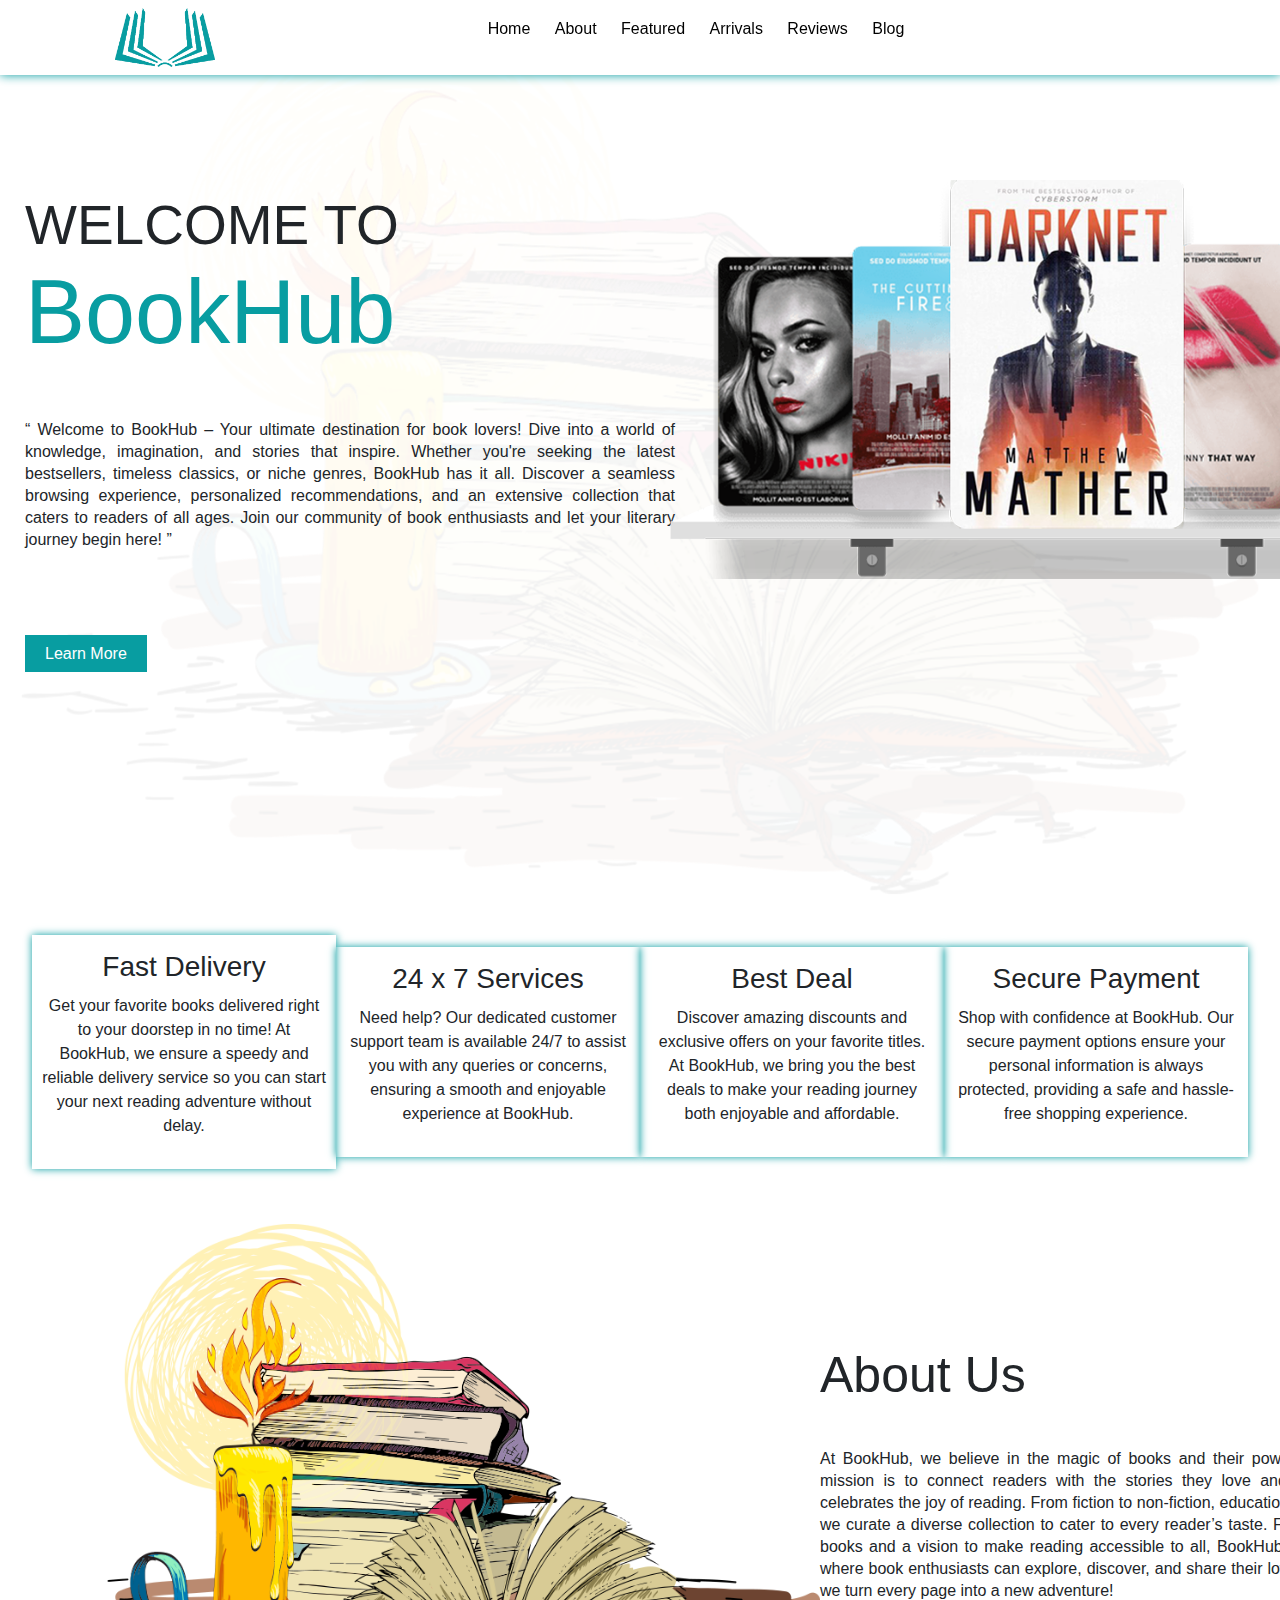
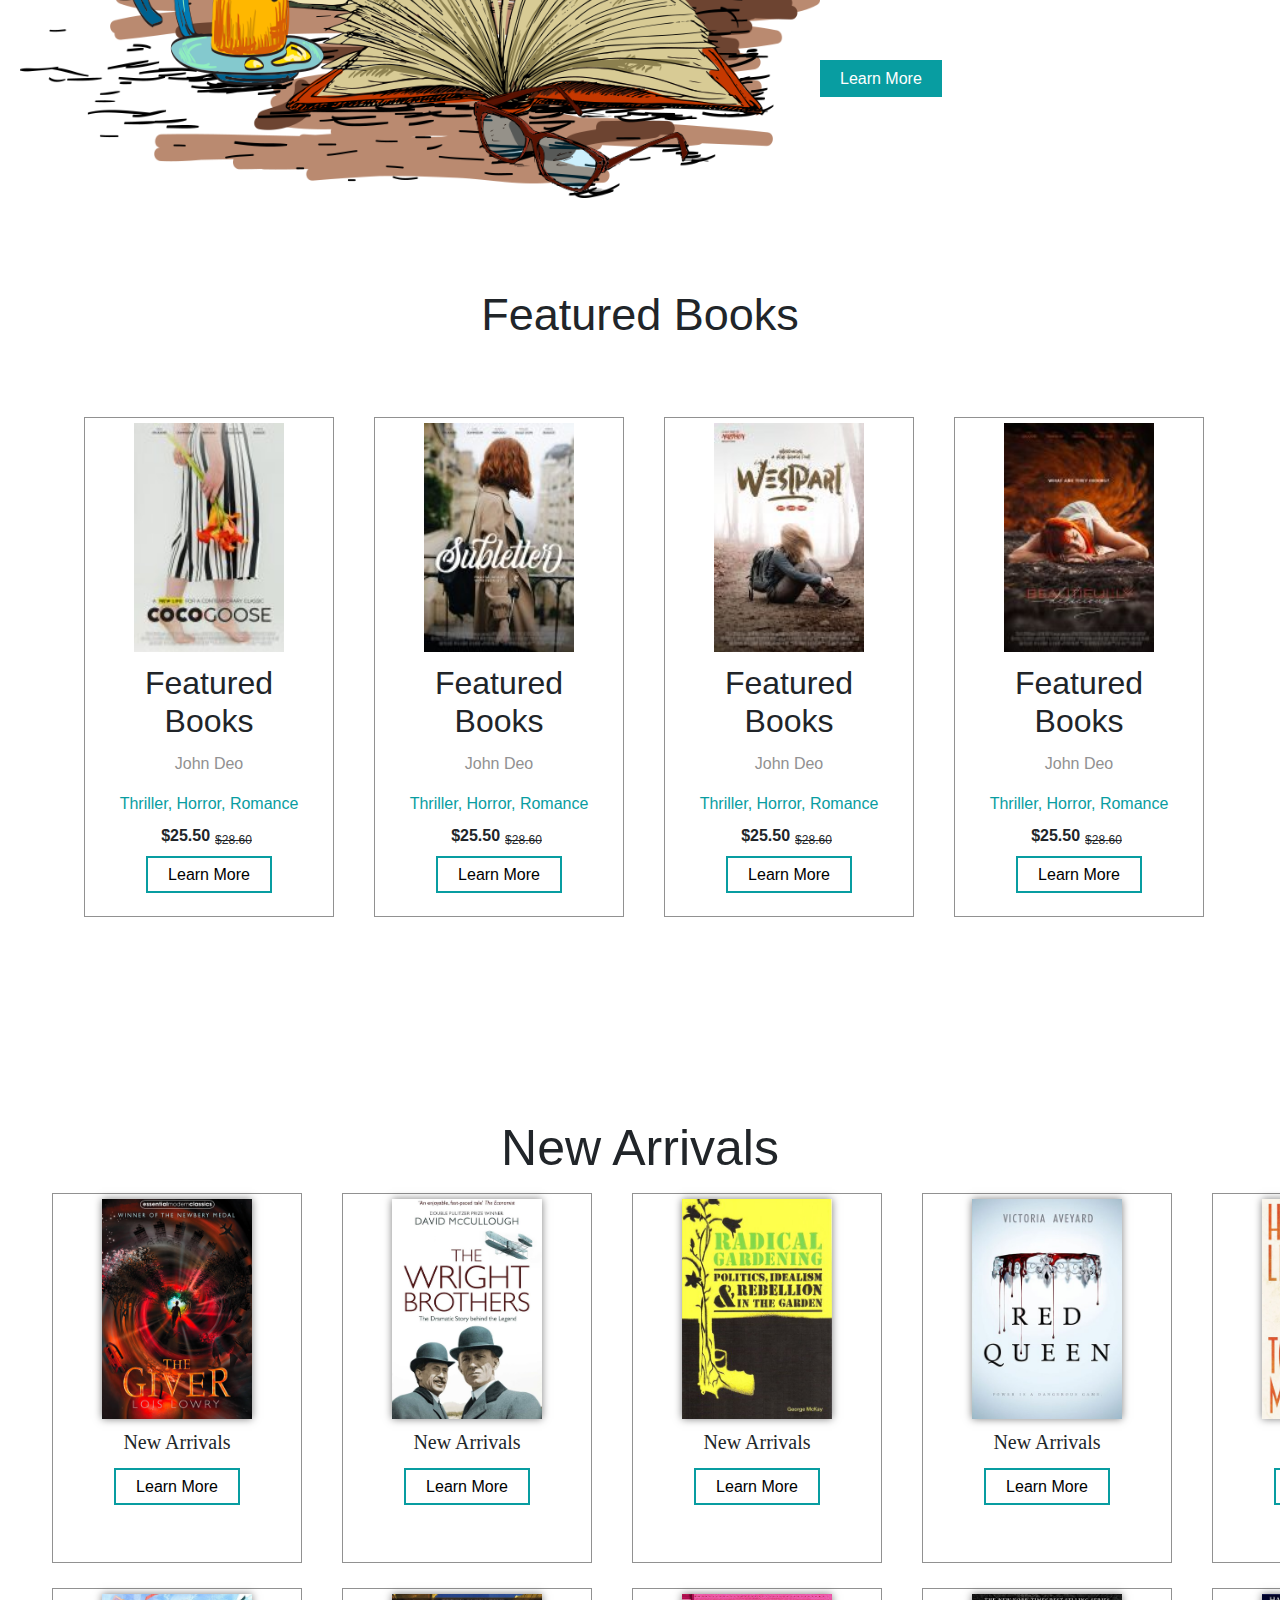
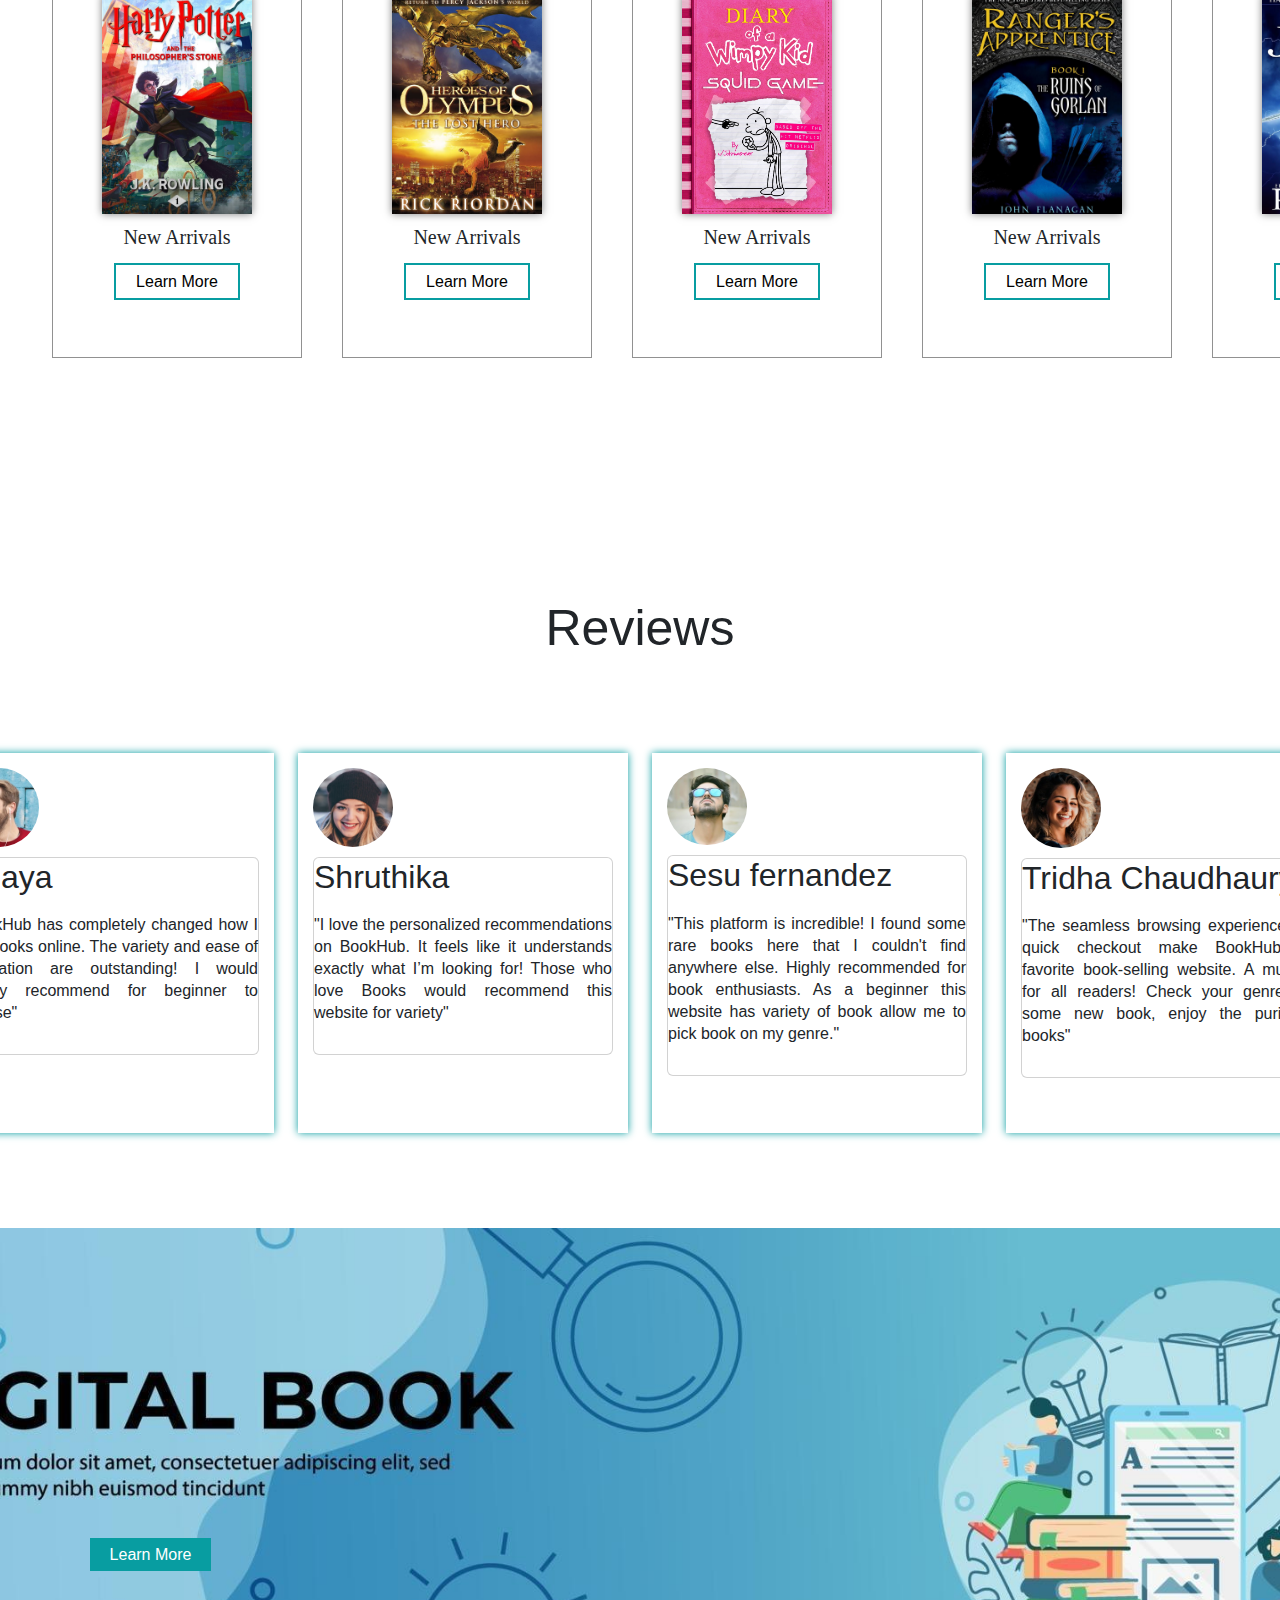
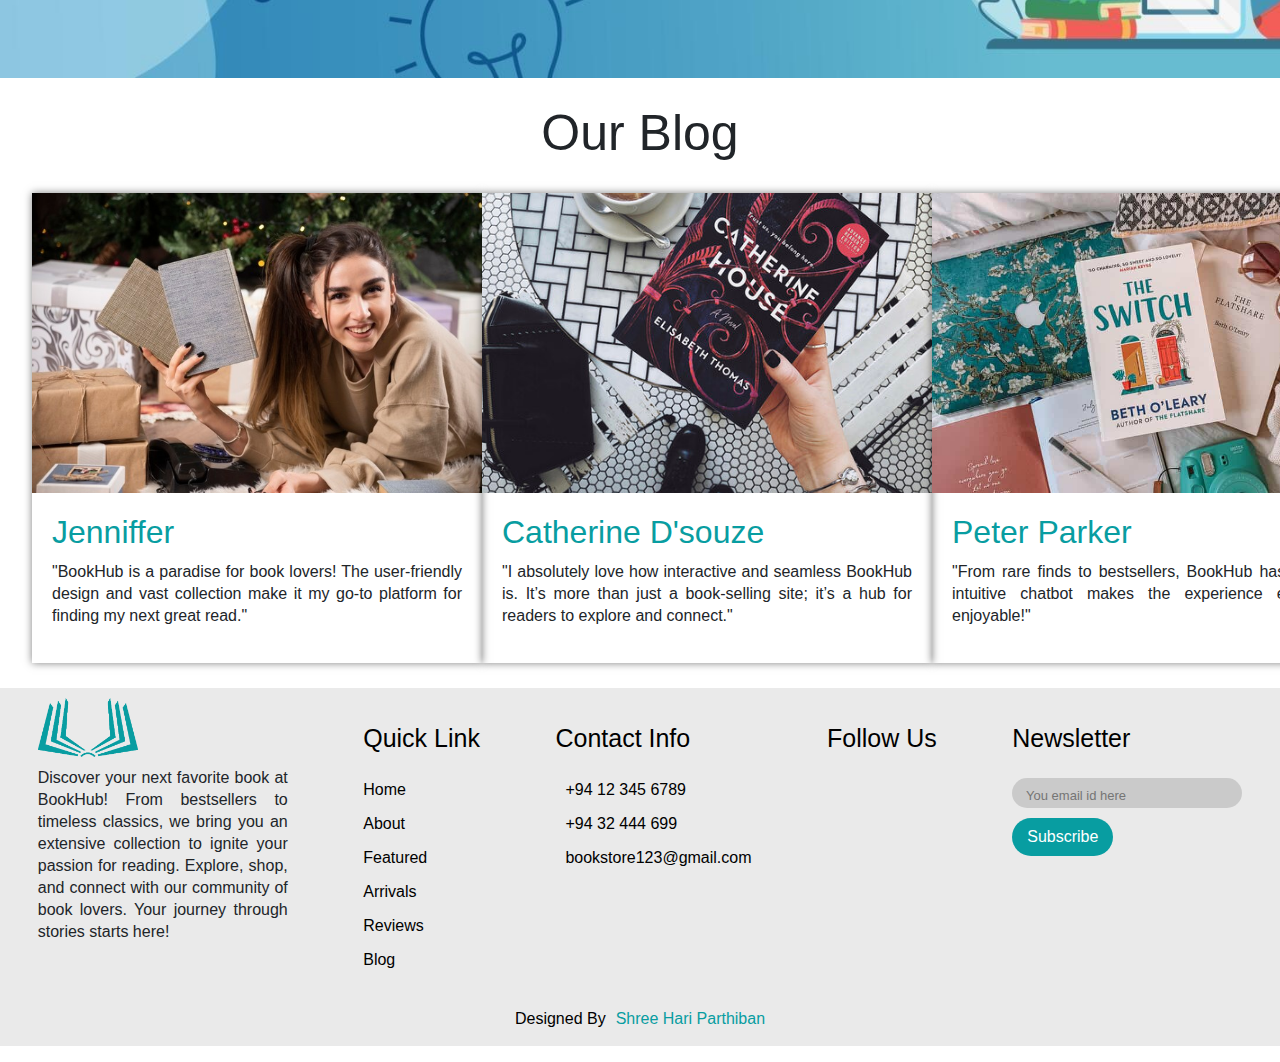
<file: index.html>
<!DOCTYPE html>
<html lang="en">
<head>
    <meta charset="UTF-8">
    <meta http-equiv="X-UA-Compatible" content="IE=edge">
    <meta name="viewport" content="width=device-width, initial-scale=1.0">
    <title>BookHub</title>
    <link rel="stylesheet" href="style.css">
    <!-- Initialize Bootstrap  -->
    <link
      href="https://cdn.jsdelivr.net/npm/bootstrap@5.3.0-alpha1/dist/css/bootstrap.min.css"
      rel="stylesheet"
    />
    <link rel="stylesheet" href="https://cdnjs.cloudflare.com/ajax/libs/font-awesome/6.1.1/css/all.min.css" integrity="sha512-KfkfwYDsLkIlwQp6LFnl8zNdLGxu9YAA1QvwINks4PhcElQSvqcyVLLD9aMhXd13uQjoXtEKNosOWaZqXgel0g==" crossorigin="anonymous" referrerpolicy="no-referrer" />
</head>
<body>
    
    <section>

        <nav>

            <div class="logo">
                <img src="image/logo.png">
            </div>

            <ul>
                <li><a href="index.html">Home</a></li>
                <li><a href="#About">About</a></li>
                <li><a href="#Featured">Featured</a></li>
                <li><a href="#Arrivals">Arrivals</a></li>
                <li><a href="#Reviews">Reviews</a></li>
                <li><a href="#Blog">Blog</a></li>
            </ul>

            <div class="social_icon">
                <i class="fa-solid fa-magnifying-glass"></i>
                <i class="fa-solid fa-heart"></i>
            </div>

        </nav>

        <div class="main">

            <div class="main_tag">
                <h1>WELCOME TO<br><span style="font-size: 90px;">BookHub</span></h1>

                <p>
                    <q> Welcome to BookHub – Your ultimate destination for book lovers! Dive into a world of knowledge, imagination,
                     and stories that inspire. Whether you're seeking the latest bestsellers, timeless classics, or niche genres,
                      BookHub has it all. Discover a seamless browsing experience, personalized recommendations, and an extensive
                     collection that caters to readers of all ages. Join our community of book enthusiasts and let your literary journey begin here!
                    </q></p>
                <a href="#" class="main_btn">Learn More</a>

            </div>

            <div class="main_img">
                <img src="image/table.png">
            </div>

        </div>

    </section>




    <!--Services-->

    <div class="services">

        <div class="services_box">

            <div class="services_card">
                <i class="fa-solid fa-truck-fast"></i>
                <h3>Fast Delivery</h3>
                <p>
                    Get your favorite books delivered right to your doorstep in no time! 
                    At BookHub, we ensure a speedy and reliable delivery service so you can start your next
                     reading adventure without delay.
                </p>
            </div>
            
            <div class="services_card">
                <i class="fa-solid fa-headset"></i>
                <h3>24 x 7 Services</h3>
                <p>
                    Need help? Our dedicated customer support team is available 24/7 to assist you with any queries or concerns, 
                    ensuring a smooth and enjoyable experience at BookHub.
                </p>
            </div>
            
            <div class="services_card">
                <i class="fa-solid fa-tag"></i>
                <h3>Best Deal</h3>
                <p>
                    Discover amazing discounts and exclusive offers on your favorite titles.
                     At BookHub, we bring you the best deals to make your reading journey both enjoyable and affordable.
                </p>
            </div>
            
            <div class="services_card">
                <i class="fa-solid fa-lock"></i>
                <h3>Secure Payment</h3>
                <p>
                    Shop with confidence at BookHub. Our secure payment options ensure your 
                    personal information is always protected, providing a safe and hassle-free shopping experience.
                </p>
            </div>
            

        </div>

    </div>




    <!--About-->

    <div class="about">

        <div class="about_image">
            <img src="image/about.png">
        </div>
        <div class="about_tag">
            <h1>About Us</h1>
            <p>
                At BookHub, we believe in the magic of books and their power to transform lives.
                 Our mission is to connect readers with the stories they love and provide a platform that
                  celebrates the joy of reading. From fiction to non-fiction, educational resources to rare finds,
                   we curate a diverse collection to cater to every reader’s taste.

                Founded with a passion for books and a vision to make reading accessible to all,
                 BookHub strives to create a space where book enthusiasts can explore, discover, and 
                 share their love for literature. Join us as we turn every page into a new adventure!
            </p>
            <a href="#" class="about_btn">Learn More</a>
        </div>

    </div>

     <!--Books-->

     <div class="featured_boks">

        <h1>Featured Books</h1>

        <div class="featured_book_box">

            <div class="featured_book_card">

                <div class="featurde_book_img">
                    <img src="image/book_1.jpg">
                </div>

                <div class="featurde_book_tag">
                    <h2>Featured Books</h2>
                    <p class="writer">John Deo</p>
                    <div class="categories">Thriller, Horror, Romance</div>
                    <p class="book_price">$25.50<sub><del>$28.60</del></sub></p>
                    <a href="#" class="f_btn">Learn More</a>
                </div>               

            </div>

            <div class="featured_book_card">

                <div class="featurde_book_img">
                    <img src="image/book_2.jpg">
                </div>

                <div class="featurde_book_tag">
                    <h2>Featured Books</h2>
                    <p class="writer">John Deo</p>
                    <div class="categories">Thriller, Horror, Romance</div>
                    <p class="book_price">$25.50<sub><del>$28.60</del></sub></p>
                    <a href="#" class="f_btn">Learn More</a>
                </div>               

            </div>

            <div class="featured_book_card">

                <div class="featurde_book_img">
                    <img src="image/book_3.jpg">
                </div>

                <div class="featurde_book_tag">
                    <h2>Featured Books</h2>
                    <p class="writer">John Deo</p>
                    <div class="categories">Thriller, Horror, Romance</div>
                    <p class="book_price">$25.50<sub><del>$28.60</del></sub></p>
                    <a href="#" class="f_btn">Learn More</a>
                </div>               

            </div>

            <div class="featured_book_card">

                <div class="featurde_book_img">
                    <img src="image/book_4.jpg">
                </div>

                <div class="featurde_book_tag">
                    <h2>Featured Books</h2>
                    <p class="writer">John Deo</p>
                    <div class="categories">Thriller, Horror, Romance</div>
                    <p class="book_price">$25.50<sub><del>$28.60</del></sub></p>
                    <a href="#" class="f_btn">Learn More</a>
                </div>               

            </div>

            <div class="featured_book_card">

                <div class="featurde_book_img">
                    <img src="image/book_5.jpg">
                </div>

                <div class="featurde_book_tag">
                    <h2>Featured Books</h2>
                    <p class="writer">John Deo</p>
                    <div class="categories">Thriller, Horror, Romance</div>
                    <p class="book_price">$25.50<sub><del>$28.60</del></sub></p>
                    <a href="#" class="f_btn">Learn More</a>
                </div>               

            </div>
            
            <div class="featured_book_card">

                <div class="featurde_book_img">
                    <img src="image/book_6.jpg">
                </div>

                <div class="featurde_book_tag">
                    <h2>Featured Books</h2>
                    <p class="writer">John Deo</p>
                    <div class="categories">Thriller, Horror, Romance</div>
                    <p class="book_price">$25.50<sub><del>$28.60</del></sub></p>
                    <a href="#" class="f_btn">Learn More</a>
                </div>               

            </div>

            <div class="featured_book_card">

                <div class="featurde_book_img">
                    <img src="image/book_7.png">
                </div>

                <div class="featurde_book_tag">
                    <h2>Featured Books</h2>
                    <p class="writer">John Deo</p>
                    <div class="categories">Thriller, Horror, Romance</div>
                    <p class="book_price">$25.50<sub><del>$28.60</del></sub></p>
                    <a href="#" class="f_btn">Learn More</a>
                </div>               

            </div>

            <div class="featured_book_card">

                <div class="featurde_book_img">
                    <img src="image/book_8.png">
                </div>

                <div class="featurde_book_tag">
                    <h2>Featured Books</h2>
                    <p class="writer">John Deo</p>
                    <div class="categories">Thriller, Horror, Romance</div>
                    <p class="book_price">$25.50<sub><del>$28.60</del></sub></p>
                    <a href="#" class="f_btn">Learn More</a>
                </div>               

            </div>

            <div class="featured_book_card">

                <div class="featurde_book_img">
                    <img src="image/book_9.jpg">
                </div>

                <div class="featurde_book_tag">
                    <h2>Featured Books</h2>
                    <p class="writer">John Deo</p>
                    <div class="categories">Thriller, Horror, Romance</div>
                    <p class="book_price">$25.50<sub><del>$28.60</del></sub></p>
                    <a href="#" class="f_btn">Learn More</a>
                </div>               

            </div>

            <div class="featured_book_card">

                <div class="featurde_book_img">
                    <img src="image/book_10.png">
                </div>

                <div class="featurde_book_tag">
                    <h2>Featured Books</h2>
                    <p class="writer">John Deo</p>
                    <div class="categories">Thriller, Horror, Romance</div>
                    <p class="book_price">$25.50<sub><del>$28.60</del></sub></p>
                    <a href="#" class="f_btn">Learn More</a>
                </div>               

            </div>

            <div class="featured_book_card">

                <div class="featurde_book_img">
                    <img src="image/book_11.jpg">
                </div>

                <div class="featurde_book_tag">
                    <h2>Featured Books</h2>
                    <p class="writer">John Deo</p>
                    <div class="categories">Thriller, Horror, Romance</div>
                    <p class="book_price">$25.50<sub><del>$28.60</del></sub></p>
                    <a href="#" class="f_btn">Learn More</a>
                </div>               

            </div>

            <div class="featured_book_card">

                <div class="featurde_book_img">
                    <img src="image/book_12.png">
                </div>

                <div class="featurde_book_tag">
                    <h2>Featured Books</h2>
                    <p class="writer">John Deo</p>
                    <div class="categories">Thriller, Horror, Romance</div>
                    <p class="book_price">$25.50<sub><del>$28.60</del></sub></p>
                    <a href="#" class="f_btn">Learn More</a>
                </div>               

            </div>

            <div class="featured_book_card">

                <div class="featurde_book_img">
                    <img src="image/book_13.png">
                </div>

                <div class="featurde_book_tag">
                    <h2>Featured Books</h2>
                    <p class="writer">John Deo</p>
                    <div class="categories">Thriller, Horror, Romance</div>
                    <p class="book_price">$25.50<sub><del>$28.60</del></sub></p>
                    <a href="#" class="f_btn">Learn More</a>
                </div>               

            </div>

            <div class="featured_book_card">

                <div class="featurde_book_img">
                    <img src="image/book_14.png">
                </div>

                <div class="featurde_book_tag">
                    <h2>Featured Books</h2>
                    <p class="writer">John Deo</p>
                    <div class="categories">Thriller, Horror, Romance</div>
                    <p class="book_price">$25.50<sub><del>$28.60</del></sub></p>
                    <a href="#" class="f_btn">Learn More</a>
                </div>               

            </div>

            <div class="featured_book_card">

                <div class="featurde_book_img">
                    <img src="image/book_15.png">
                </div>

                <div class="featurde_book_tag">
                    <h2>Featured Books</h2>
                    <p class="writer">John Deo</p>
                    <div class="categories">Thriller, Horror, Romance</div>
                    <p class="book_price">$25.50<sub><del>$28.60</del></sub></p>
                    <a href="#" class="f_btn">Learn More</a>
                </div>               

            </div>

            

        </div>

    </div>



    
    <!--Arrivals-->

    <div class="arrivals">
        <h1>New Arrivals</h1>

        <div class="arrivals_box">

            <div class="arrivals_card">
                <div class="arrivals_image">
                    <img src="image/arrival_1.jpg">
                </div>
                <div class="arrivals_tag">
                    <p>New Arrivals</p>
                    <div class="arrivals_icon">
                        <i class="fa-solid fa-star"></i>
                        <i class="fa-solid fa-star"></i>
                        <i class="fa-solid fa-star"></i>
                        <i class="fa-solid fa-star"></i>
                        <i class="fa-solid fa-star-half-stroke"></i>
                    </div>
                    <a href="#" class="arrivals_btn">Learn More</a>
                </div>
            </div>

            <div class="arrivals_card">
                <div class="arrivals_image">
                    <img src="image/arrival_2.jpg">
                </div>
                <div class="arrivals_tag">
                    <p>New Arrivals</p>
                    <div class="arrivals_icon">
                        <i class="fa-solid fa-star"></i>
                        <i class="fa-solid fa-star"></i>
                        <i class="fa-solid fa-star"></i>
                        <i class="fa-solid fa-star"></i>
                        <i class="fa-solid fa-star-half-stroke"></i>
                    </div>
                    <a href="#" class="arrivals_btn">Learn More</a>
                </div>
            </div>

            <div class="arrivals_card">
                <div class="arrivals_image">
                    <img src="image/arrival_3.jpg">
                </div>
                <div class="arrivals_tag">
                    <p>New Arrivals</p>
                    <div class="arrivals_icon">
                        <i class="fa-solid fa-star"></i>
                        <i class="fa-solid fa-star"></i>
                        <i class="fa-solid fa-star"></i>
                        <i class="fa-solid fa-star"></i>
                        <i class="fa-solid fa-star-half-stroke"></i>
                    </div>
                    <a href="#" class="arrivals_btn">Learn More</a>
                </div>
            </div>

            <div class="arrivals_card">
                <div class="arrivals_image">
                    <img src="image/arrival_4.jpg">
                </div>
                <div class="arrivals_tag">
                    <p>New Arrivals</p>
                    <div class="arrivals_icon">
                        <i class="fa-solid fa-star"></i>
                        <i class="fa-solid fa-star"></i>
                        <i class="fa-solid fa-star"></i>
                        <i class="fa-solid fa-star"></i>
                        <i class="fa-solid fa-star-half-stroke"></i>
                    </div>
                    <a href="#" class="arrivals_btn">Learn More</a>
                </div>
            </div>

            <div class="arrivals_card">
                <div class="arrivals_image">
                    <img src="image/arrival_5.jpg">
                </div>
                <div class="arrivals_tag">
                    <p>New Arrivals</p>
                    <div class="arrivals_icon">
                        <i class="fa-solid fa-star"></i>
                        <i class="fa-solid fa-star"></i>
                        <i class="fa-solid fa-star"></i>
                        <i class="fa-solid fa-star"></i>
                        <i class="fa-solid fa-star-half-stroke"></i>
                    </div>
                    <a href="#" class="arrivals_btn">Learn More</a>
                </div>
            </div>

            <div class="arrivals_card">
                <div class="arrivals_image">
                    <img src="image/arrival_6.jpg">
                </div>
                <div class="arrivals_tag">
                    <p>New Arrivals</p>
                    <div class="arrivals_icon">
                        <i class="fa-solid fa-star"></i>
                        <i class="fa-solid fa-star"></i>
                        <i class="fa-solid fa-star"></i>
                        <i class="fa-solid fa-star"></i>
                        <i class="fa-solid fa-star-half-stroke"></i>
                    </div>
                    <a href="#" class="arrivals_btn">Learn More</a>
                </div>
            </div>

            <div class="arrivals_card">
                <div class="arrivals_image">
                    <img src="image/arrival_7.jpg">
                </div>
                <div class="arrivals_tag">
                    <p>New Arrivals</p>
                    <div class="arrivals_icon">
                        <i class="fa-solid fa-star"></i>
                        <i class="fa-solid fa-star"></i>
                        <i class="fa-solid fa-star"></i>
                        <i class="fa-solid fa-star"></i>
                        <i class="fa-solid fa-star-half-stroke"></i>
                    </div>
                    <a href="#" class="arrivals_btn">Learn More</a>
                </div>
            </div>

            <div class="arrivals_card">
                <div class="arrivals_image">
                    <img src="image/arrival_8.webp">
                </div>
                <div class="arrivals_tag">
                    <p>New Arrivals</p>
                    <div class="arrivals_icon">
                        <i class="fa-solid fa-star"></i>
                        <i class="fa-solid fa-star"></i>
                        <i class="fa-solid fa-star"></i>
                        <i class="fa-solid fa-star"></i>
                        <i class="fa-solid fa-star-half-stroke"></i>
                    </div>
                    <a href="#" class="arrivals_btn">Learn More</a>
                </div>
            </div>

            <div class="arrivals_card">
                <div class="arrivals_image">
                    <img src="image/arrival_9.jpg">
                </div>
                <div class="arrivals_tag">
                    <p>New Arrivals</p>
                    <div class="arrivals_icon">
                        <i class="fa-solid fa-star"></i>
                        <i class="fa-solid fa-star"></i>
                        <i class="fa-solid fa-star"></i>
                        <i class="fa-solid fa-star"></i>
                        <i class="fa-solid fa-star-half-stroke"></i>
                    </div>
                    <a href="#" class="arrivals_btn">Learn More</a>
                </div>
            </div>

            <div class="arrivals_card">
                <div class="arrivals_image">
                    <img src="image/arrival_10.jpg">
                </div>
                <div class="arrivals_tag">
                    <p>New Arrivals</p>
                    <div class="arrivals_icon">
                        <i class="fa-solid fa-star"></i>
                        <i class="fa-solid fa-star"></i>
                        <i class="fa-solid fa-star"></i>
                        <i class="fa-solid fa-star"></i>
                        <i class="fa-solid fa-star-half-stroke"></i>
                    </div>
                    <a href="#" class="arrivals_btn">Learn More</a>
                </div>
            </div>

        </div>

    </div>





    <!--reviews-->

    <div class="reviews">
        <h1>Reviews</h1>

        <div class="review_box">

            <div class="review_card">
                <i class="fa-solid fa-quote-right"></i>
                <div class="card_top">
                    <img src="image/review_1.png">
                </div>
                <div class="card">
                    <h2>Dhaya</h2>
                    <p>"BookHub has completely changed how I buy books online. The variety and ease of navigation are outstanding!
                        I would hugely recommend for beginner to choose"
                    </p>
                    <div class="review_icon">
                        <i class="fa-solid fa-star"></i>
                        <i class="fa-solid fa-star"></i>
                        <i class="fa-solid fa-star"></i>
                        <i class="fa-solid fa-star"></i>
                        <i class="fa-solid fa-star-half-stroke"></i>
                    </div>
                </div>
            </div>

            <div class="review_card">
                <i class="fa-solid fa-quote-right"></i>
                <div class="card_top">
                    <img src="image/review_2.png">
                </div>
                <div class="card">
                    <h2>Shruthika</h2>
                    <p>"I love the personalized recommendations on BookHub. It feels like it understands exactly what I’m looking for!
                        Those who love Books would recommend this website for variety"
                    </p>
                    <div class="review_icon">
                        <i class="fa-solid fa-star"></i>
                        <i class="fa-solid fa-star"></i>
                        <i class="fa-solid fa-star"></i>
                        <i class="fa-solid fa-star"></i>
                        <i class="fa-solid fa-star-half-stroke"></i>
                    </div>
                </div>
            </div>

            <div class="review_card">
                <i class="fa-solid fa-quote-right"></i>
                <div class="card_top">
                    <img src="image/review_3.png">
                </div>
                <div class="card">
                    <h2>Sesu fernandez</h2>
                    <p>"This platform is incredible! I found some rare books here that I couldn't find anywhere else. 
                        Highly recommended for book enthusiasts. As a beginner this website has
                        variety of book allow me to pick book on my genre."
                    </p>
                    <div class="review_icon">
                        <i class="fa-solid fa-star"></i>
                        <i class="fa-solid fa-star"></i>
                        <i class="fa-solid fa-star"></i>
                        <i class="fa-solid fa-star"></i>
                        <i class="fa-solid fa-star-half-stroke"></i>
                    </div>
                </div>
            </div>

            <div class="review_card">
                <i class="fa-solid fa-quote-right"></i>
                <div class="card_top">
                    <img src="image/review_4.png">
                </div>
                <div class="card">
                    <h2>Tridha Chaudhaury</h2>
                    <p>"The seamless browsing experience and quick checkout make
                         BookHub my favorite book-selling website. A must-try for all readers!
                         Check your genre find some new book, enjoy the purity of books"
                    </p>
                    <div class="review_icon">
                        <i class="fa-solid fa-star"></i>
                        <i class="fa-solid fa-star"></i>
                        <i class="fa-solid fa-star"></i>
                        <i class="fa-solid fa-star"></i>
                        <i class="fa-solid fa-star-half-stroke"></i>
                    </div>
                </div>
            </div>

        </div>

    </div>

    <!--Banner-->

    <div class="banner">
        <a href="#" class="banner_btn">Learn More</a>
    </div>





    <!--Blog-->
    
    <div class="blog">
        <h1>Our Blog</h1>
        <div class="blog_box">

            <div class="blog_card">
                <div class="blog_img">
                    <img src="image/blog_1.jpg">
                </div>
                <div class="blog_tag">
                    <h2>Jenniffer </h2>
                    <p>
                        "BookHub is a paradise for book lovers! The user-friendly design
                         and vast collection make it my go-to platform for finding my next great read."
                    </p>
                    <div class="blog_icon">
                        <i class="fa-solid fa-calendar-days"></i>
                        <i class="fa-solid fa-heart"></i>
                    </div>
                </div>
            </div>

            <div class="blog_card">
                <div class="blog_img">
                    <img src="image/blog_2.jpg">
                </div>
                <div class="blog_tag">
                    <h2>Catherine D'souze</h2>
                    <p>
                        "I absolutely love how interactive and seamless BookHub is.
                         It’s more than just a book-selling site; it’s a hub for readers to explore and connect."
                    </p>
                    <div class="blog_icon">
                        <i class="fa-solid fa-calendar-days"></i>
                        <i class="fa-solid fa-heart"></i>
                    </div>
                </div>
            </div>

            <div class="blog_card">
                <div class="blog_img">
                    <img src="image/blog_3.jpg">
                </div>
                <div class="blog_tag">
                    <h2>Peter Parker</h2>
                    <p>
                        "From rare finds to bestsellers, BookHub has it all. 
                        The intuitive chatbot makes the experience even more enjoyable!"
                    </p>
                    <div class="blog_icon">
                        <i class="fa-solid fa-calendar-days"></i>
                        <i class="fa-solid fa-heart"></i>
                    </div>
                </div>
            </div>

        </div>
    </div>





    <!--Footer-->

    <footer>
        <div class="footer_main">

            <div class="tag">
                <img src="image/logo.png">
                <p>
                    Discover your next favorite book at BookHub! From bestsellers to timeless classics,
                     we bring you an extensive collection to ignite your passion for reading. Explore, 
                     shop, and connect with our community of book lovers. Your journey through stories starts here!
                </p>

            </div>

            <div class="tag">
                <h1>Quick Link</h1>
                <a href="#">Home</a>
                <a href="#">About</a>
                <a href="#">Featured</a>
                <a href="#">Arrivals</a>
                <a href="#">Reviews</a>
                <a href="#">Blog</a>
                
            </div>

            <div class="tag">
                <h1>Contact Info</h1>
                <a href="#"><i class="fa-solid fa-phone"></i>+94 12 345 6789</a>
                <a href="#"><i class="fa-solid fa-phone"></i>+94 32 444 699</a>
                <a href="#"><i class="fa-solid fa-envelope"></i>bookstore123@gmail.com</a>
                
            </div>

            <div class="tag">
                <h1>Follow Us</h1>
                <div class="social_link">
                    <i class="fa-brands fa-facebook-f"></i>
                    <i class="fa-brands fa-instagram"></i>
                    <i class="fa-brands fa-twitter"></i>
                    <i class="fa-brands fa-linkedin-in"></i>
                </div>
                
            </div>

            <div class="tag">
                <h1>Newsletter</h1>
                <div class="search_bar">
                    <input type="text" placeholder="You email id here">
                    <button type="submit">Subscribe</button>
                </div>                
            </div>            
            
        </div>

        <p class="end">Designed By<span><i class="fa-solid fa-face-grin"></i> Shree Hari Parthiban</span></p>

    </footer>




    
</body>
</html>
</file>
<file: style.css>
*{
    margin: 0;
    padding: 0;
    box-sizing: border-box;
    font-family: sans-serif;
}

section{
    width: 100%;
    height: 100vh;
    background-image: url(image/bg.png);
    background-size: cover;
    background-position: center;
}

section nav{
    width: 100%;
    display: flex;
    align-items: center;
    justify-content: space-around;
    box-shadow: 0 0 10px #089da1;
    background: #fff;
    position: fixed;
    left: 0;
    z-index: 100;
}

section nav .logo img{
    width: 100px;
    cursor: pointer;
    margin: 8px 0;
}

section nav ul{
    list-style: none;
}

section nav li{
    display: inline-block;
    padding: 0 10px;
}

section nav li a{
    text-decoration: none;
    color: #000;
}

section nav li a:hover{
    color: #089da1;
}

section nav .social_icon i{
    margin: 0 5px;
    font-size: 18px;
}

section nav .social_icon i:hover{
    color: #089da1;
    cursor: pointer;
}

section .main{
    display: flex;
    align-items: center;
    justify-content: space-around;
    position: relative;
    top: 10%;
}

section .main h1{
    position: relative;
    font-size: 55px;
    top: 80px;
    left: 25px;
}

section .main h1 span{
    color: #089da1;
}

section .main p{
    width: 650px;
    text-align: justify;
    line-height: 22px;
    position: relative;
    top: 125px;
    left: 25px;
}

section .main .main_tag .main_btn{
    background: #089da1;
    padding: 10px 20px;
    position: relative;
    top: 200px;
    left: 25px;
    color: #fff;
    text-decoration: none;
}

section .main .main_img img{
    width: 780px;
    position: relative;
    top: 90px;
    left: 20px;
}




/*services*/

.services{
    width: 100%;
    height: auto;
    margin: 35px 0;
}

.services .services_box{
    width: 95%;
    margin: 0 auto;
    display: flex;
    align-items: center;
    justify-content: space-around;
}

.services .services_box .services_card{
    text-align: center;
    width: 310px;
    height: auto;
    box-shadow: 0 0 8px #089da1;
    padding: 15px 10px;
}

.services .services_box .services_card i{
    color: #089da1;
    font-size: 45px;
    margin-bottom: 15px;
    cursor: pointer;
}

.services .services_box .services_card h3{
    margin-bottom: 10px;
}




/*about*/

.about{
    width: 100%;
    height: auto;
    padding: 20px;
    display: flex;
    align-items: center;
    justify-content: space-around;
}

.about .about_image img{
    width: 800px;
}

.about .about_tag h1{
    font-size: 50px;
    position: relative;
    bottom: 35px;
}

.about .about_tag p{
    line-height: 22px;
    width: 650px;
    text-align: justify;
    margin-bottom: 15px;
}

.about .about_tag .about_btn{
    padding: 10px 20px;
    background: #089da1;
    color: #fff;
    text-decoration: none;
    position: relative;
    top: 50px;
}



/*Books*/

.featured_boks{
    width: 100%;
    height: 100vh;
    padding: 70px 0;
}

.featured_boks h1{
    display: flex;
    align-items: center;
    justify-content: center;
    margin-bottom: 10px;
    font-size: 45px;
}

.featured_boks .featured_book_box{
    width: 90%;
    height: 70vh;
    margin: 0 auto;
    display: grid;
    grid-template-columns: 1fr 1fr 1fr 1fr 1fr 1fr 1fr 1fr 1fr 1fr 1fr 1fr 1fr 1fr 1fr;
    overflow: hidden;
    overflow-x: scroll;
}

.featured_boks .featured_book_box .featured_book_card{
    width: 250px;
    height: 500px;
    text-align: center;
    padding: 5px;
    border: 1px solid #919191;
    margin: auto 20px;
}

.featured_boks .featured_book_box .featured_book_card:hover{
    box-shadow: 0 0 5px #089da1;
}

.featured_boks .featured_book_box .featured_book_card .featurde_book_img img{
    width: 150px;
}

.featured_boks .featured_book_box .featured_book_card .featurde_book_tag h2{
    margin: 12px;
}

.featured_boks .featured_book_box .featured_book_card .featurde_book_tag .writer{
    color: #919191;
}

.featured_boks .featured_book_box .featured_book_card .featurde_book_tag .categories{
    color: #089da1;
    margin-top: 8px;
}

.featured_boks .featured_book_box .featured_book_card .featurde_book_tag .book_price{
    margin-top: 8px;
    font-weight: bold;
    margin-bottom: 15px;
}

.featured_boks .featured_book_box .featured_book_card .featurde_book_tag .book_price sub{
    font-weight: 100;
    padding: 0 5px;
}

.featured_boks .featured_book_box .featured_book_card .featurde_book_tag .f_btn{
    padding: 8px 20px;
    border: 2px solid #089da1;
    text-decoration: none;
    color: #000;
}

::-webkit-scrollbar{
    width: 10px;
    height: 5px;
}

::-webkit-scrollbar-track{
    box-shadow: inset 0 0 8px rgba(0,0,0,0.2);
}

::-webkit-scrollbar-thumb{
    background: #089da1;
    border-radius: 10px;
}




/*arrivals*/

.arrivals{
    width: 100%;
    height: 100vh;
    margin-bottom: 15px;
}

.arrivals h1{
    font-size: 50px;
    text-align: center;
    margin-bottom: 15px;
}

.arrivals .arrivals_box{
    width: 95%;
    margin: 0 auto;
    display: grid;
    grid-template-columns: 1fr 1fr 1fr 1fr 1fr;
    grid-gap: 25px 0;
}

.arrivals .arrivals_box .arrivals_card{
    width: 250px;
    height: 370px;
    text-align: center;
    padding: 5px;
    border: 1px solid #919191;
    margin: auto 20px;
}

.arrivals .arrivals_box .arrivals_card:hover{
    box-shadow: 0 0 5px #089da1;
}

.arrivals .arrivals_box .arrivals_card .arrivals_image{
    width: 150px;
    height: 220px;
    margin: 0 auto;
    cursor: pointer;
    box-shadow: 0 0 8px rgba(0,0,0,0.5);
    overflow: hidden;
}

.arrivals .arrivals_box .arrivals_card .arrivals_image img{
    width: 100%;
    height: 100%;
    object-fit: cover;
    object-position: center;
    transition: 0.3s;
}

.arrivals .arrivals_box .arrivals_card:hover .arrivals_image img{
    transform: scale(1.1);
}

.arrivals .arrivals_box .arrivals_card .arrivals_tag p{
    font-family: queen of camelot;
    font-size: 20px;
    margin: 8px 0;
}

.arrivals .arrivals_box .arrivals_card .arrivals_tag .arrivals_icon{
    color: #089da1;
    margin-bottom: 18px;
}

.arrivals .arrivals_box .arrivals_card .arrivals_tag .arrivals_btn{
    padding: 8px 20px;
    border: 2px solid #089da1;
    text-decoration: none;
    color: #000;
}




/*reviews*/

.reviews{
    width: 100%;
    height: auto;
    margin-top: 180px;
}

.reviews h1{
    text-align: center;
    font-size: 50px;
    margin-top: 55px;
}

.reviews .review_box{
    width: 95%;
    height: 60vh;
    margin: 15px auto;
    display: flex;
    align-items: center;
    justify-content: center;
}

.reviews .review_box .review_card{
    width: 450px;
    height: 380px;
    box-shadow: 0 0 8px #089da1;
    padding: 15px;
    margin: 0 12px;
}

.reviews .review_box .review_card .card{
    width: 300px;
}

.reviews .review_box .review_card i{
    float: right;
    font-size: 120px;
    position: relative;
    bottom: 20px;
    color: #eaeaea;
}

.reviews .review_box .review_card .card_top img{
    width: 80px;
    border-radius: 50%;
    margin-bottom: 10px;
}

.reviews .review_box .review_card .card p{
    margin: 10px 0 10px 0;
    text-align: justify;
    line-height: 22px;
}

.reviews .review_box .review_card .card .review_icon i{
    font-size: 16px;
    float: left;
    margin-top: 20px;
    color: #089da1;
    padding: 0 1px;
}




/*Banner*/

.banner{
    width: 100%;
    height: 50vh;
    background-image: url(image/banner.jpg);
    background-size: cover;
    background-position: center;
}

.banner .banner_btn{
    padding: 8px 20px;
    background: #089da1;
    text-decoration: none;
    color: #fff;
    position: relative;
    top: 70%;
    left: 7%;
}




/*Blog*/

.blog{
    width: 100%;
    height: auto;
    margin: 25px 0;
}

.blog h1{
    text-align: center;
    font-size: 50px;
    margin-bottom: 30px;
}

.blog .blog_box{
    width: 95%;
    margin: 0 auto;
    display: grid;
    grid-template-columns: 1fr 1fr 1fr;
}

.blog .blog_box .blog_card{
    margin: 0 auto;
    width: 450px;
    height: auto;
    box-shadow: 0 0 8px rgba(0,0,0,0.5);
}

.blog .blog_box .blog_card .blog_img{
    width: 450px;
    height: 300px;
    overflow: hidden;
}

.blog .blog_box .blog_card .blog_img img{
    width: 100%;
    height: 100%;
    object-fit: cover;
    object-position: center;
}

.blog .blog_box .blog_card .blog_tag{
    padding: 20px;
}

.blog .blog_box .blog_card .blog_tag h2{
    color: #089da1;
}

.blog .blog_box .blog_card .blog_tag p{
    margin-top: 10px;
    text-align: justify;
    line-height: 22px;
}

.blog .blog_box .blog_card .blog_tag .blog_icon{
    display: flex;
    align-items: center;
    justify-content: space-between;
    color: #089da1;
    cursor: pointer;
}




/*Footer*/

footer{
    width: 100%;
    background: #eaeaea;
}

footer .footer_main{
    width: 100%;
    display: flex;
    justify-content: space-around;
}

footer .footer_main .tag{
    margin: 10px 0;
}

footer .footer_main .tag img{
    width: 100px;
    margin-bottom: 10px;
}

footer .footer_main .tag p{
    width: 250px;
    line-height: 22px;
    text-align: justify;
}

footer .footer_main .tag h1{
    font-size: 25px;
    margin: 25px 0;
    color: #000;
}

footer .footer_main .tag a{
    display: block;
    color: black;
    text-decoration: none;
    margin: 10px 0;
}

footer .footer_main .tag i{
    margin-right: 10px;
}

footer .footer_main .tag .social_link i{
    margin: 0 5px;
}

footer .footer_main .tag .search_bar{
    width: 230px;
    height: 30px;
    background: rgba(202,202,202);
    border-radius: 25px;
}

footer .footer_main .tag .search_bar input{
    width: 200px;
    padding: 2px 0;
    position: relative;
    top: 17%;
    left: 6%;
    border: none;
    outline: none;
    font-size: 13px;
    background: none;
}

footer .footer_main .tag .search_bar button{
    padding: 7px 15px;
    background: #089da1;
    border: none;
    margin-top: 15px;
    border-radius: 25px;
    color: #fff;
    cursor: pointer;
}

footer .end{
    display: flex;
    align-items: center;
    justify-content: center;
    padding: 15px;
    color: #000;
}

footer .end span{
    color: #089da1;
    margin-left: 10px;
}
</file>
